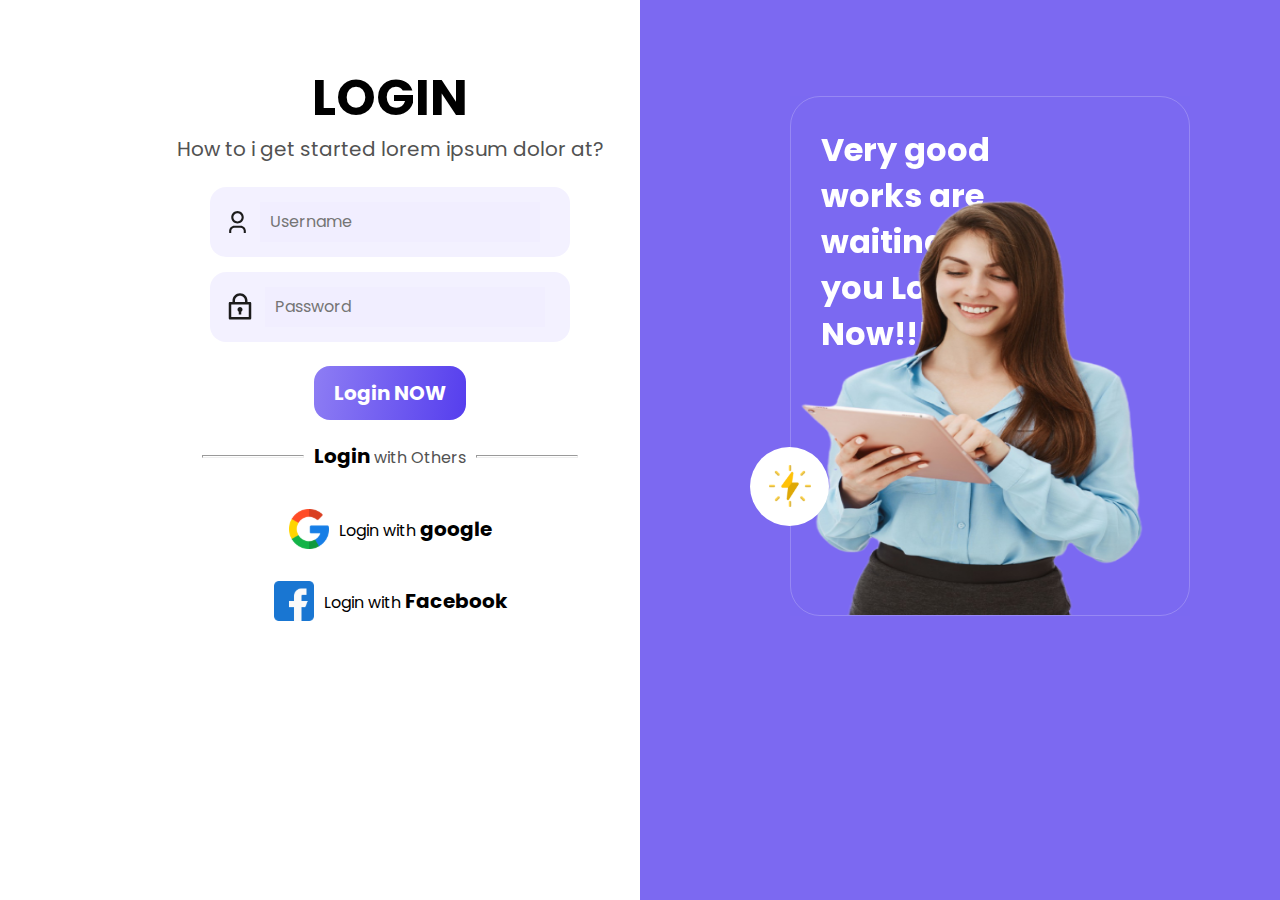
<file: index.html>
<!DOCTYPE html>
<html lang="en">

<head>
    <meta charset="UTF-8">
    <meta name="viewport" content="width=device-width, initial-scale=1.0">
    <!-- style -->
    <link rel="stylesheet" href="./css/style.css">
    <!-- fonts -->
    <link rel="stylesheet" href="./css/fonts.css">
    <!-- normalize -->
    <link rel="stylesheet" href="./css/normalize.css">
    <!-- fav-icon -->
    <link rel="shortcut icon" href="./images/gleam-icon.svg" type="image/x-icon">
    <title>Gleam</title>
</head>

<body>
    <div class="loader"></div>
    <div class="head">
        <div class="container head-container">
            <div class="head-left">
                <a href="#" class="head-left-desc">LOGIN</a>
                <div class="head-left-title">How to i get started lorem ipsum dolor at?</div>
                <div class="head-user-take-info">
                    <img src="./images/head-left-user-image.svg" width="25" height="25" alt="image">
                    <input id="user-info" type="text" placeholder="Username">
                </div>
                <div class="head-password-take">
                    <img src="./images/head-left-password-image.svg" width="30" height="30" alt="image">
                    <input id="password-info" type="password" placeholder="Password">
                    <svg id="image" xmlns="http://www.w3.org/2000/svg"
                        viewBox="0 0 576 512"><!--!Font Awesome Free 6.6.0 by @fontawesome - https://fontawesome.com License - https://fontawesome.com/license/free Copyright 2024 Fonticons, Inc.-->
                        <path
                            d="M288 80c-65.2 0-118.8 29.6-159.9 67.7C89.6 183.5 63 226 49.4 256c13.6 30 40.2 72.5 78.6 108.3C169.2 402.4 222.8 432 288 432s118.8-29.6 159.9-67.7C486.4 328.5 513 286 526.6 256c-13.6-30-40.2-72.5-78.6-108.3C406.8 109.6 353.2 80 288 80zM95.4 112.6C142.5 68.8 207.2 32 288 32s145.5 36.8 192.6 80.6c46.8 43.5 78.1 95.4 93 131.1c3.3 7.9 3.3 16.7 0 24.6c-14.9 35.7-46.2 87.7-93 131.1C433.5 443.2 368.8 480 288 480s-145.5-36.8-192.6-80.6C48.6 356 17.3 304 2.5 268.3c-3.3-7.9-3.3-16.7 0-24.6C17.3 208 48.6 156 95.4 112.6zM288 336c44.2 0 80-35.8 80-80s-35.8-80-80-80c-.7 0-1.3 0-2 0c1.3 5.1 2 10.5 2 16c0 35.3-28.7 64-64 64c-5.5 0-10.9-.7-16-2c0 .7 0 1.3 0 2c0 44.2 35.8 80 80 80zm0-208a128 128 0 1 1 0 256 128 128 0 1 1 0-256z" />
                    </svg>
                </div>
                <button id="button-log"><a href="./main.html">Login NOW</a></button>
                <div class="hr-things">
                    <hr>
                    <div class="head-fast-auth"><a href="#"><span>Login</span> with Others</a></div>
                    <hr>
                </div>
                <div class="first-authitication">
                    <img src="./images/head-left-google.svg" width="40" height="40" alt="image">
                    <div class="first-title">Login with <span>google</span></div>
                </div>
                <div class="second-authitication">
                    <img src="./images/head-left-face.svg" width="40" height="40" alt="image">
                    <div class="second-title">Login with <span>Facebook</span></div>
                </div>
            </div>
            <div class="head-right">
                <div class="card">
                    <div class="card-title">Very good <br>
                        works are <br>
                        waiting for <br>
                        you Login <br>
                        Now!!!</div>
                    <img class="img-1" src="./images/head-right-image.png" width="360" height="420" alt="img">
                    <img class="img-2" src="./images/head-right-circle.svg" alt="img">
                </div>
            </div>
        </div>
    </div>




    <script src="./js/index.js"></script>
</body>

</html>
</file>
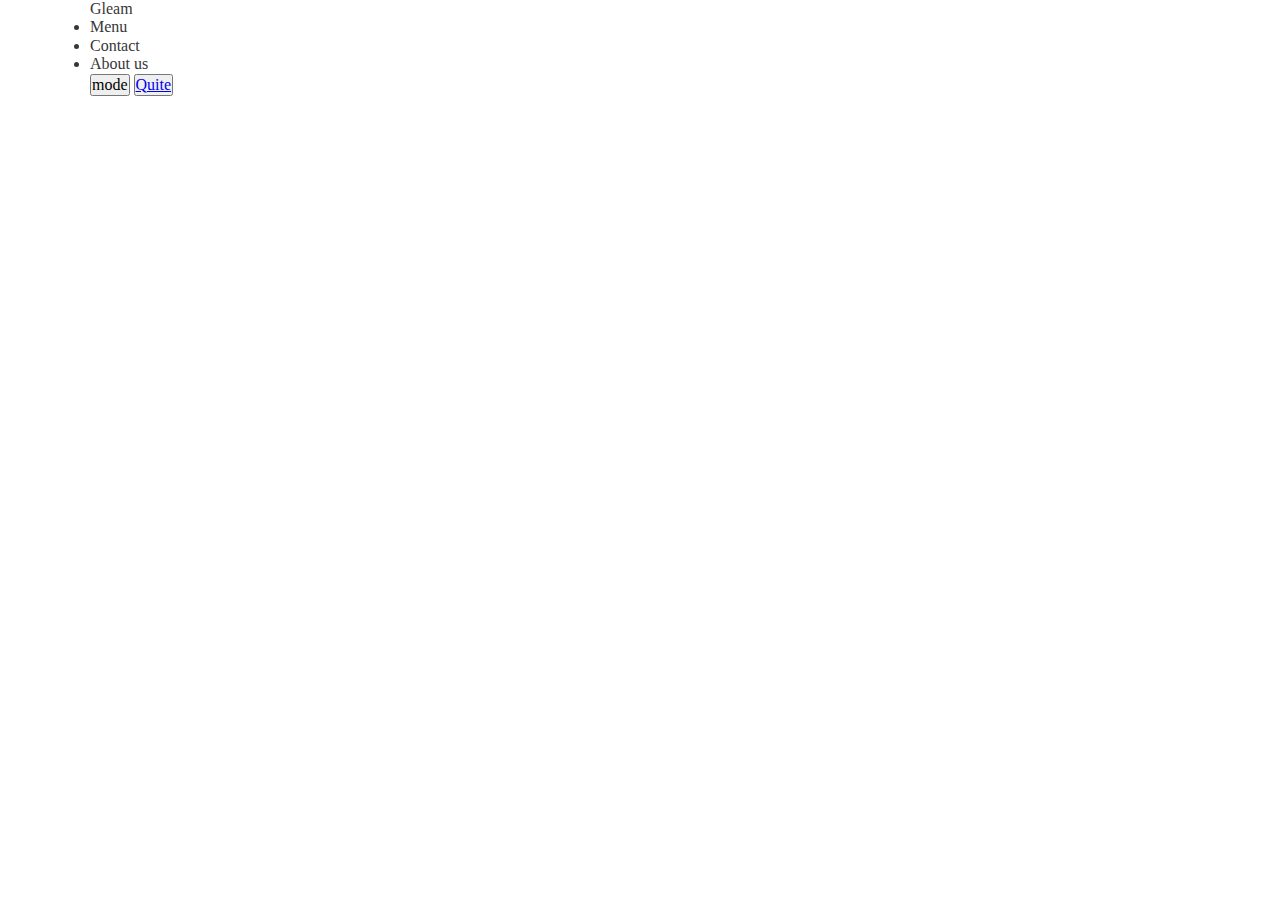
<file: main.html>
<!DOCTYPE html>
<html lang="en">

<head>
    <meta charset="UTF-8">
    <meta name="viewport" content="width=device-width, initial-scale=1.0">
    <!-- style -->
    <link rel="stylesheet" href="./css/main.css">
    <!-- fonts -->
    <link rel="stylesheet" href="./css/fonts.css">
    <!-- normalize -->
    <link rel="stylesheet" href="./css/normalize.css">
    <!-- fav-icon -->
    <link rel="shortcut icon" href="./images/gleam-icon.svg" type="image/x-icon">
    <title>Gleam</title>
</head>

<body data-theme="light">
    <div class="main">
        <div class="main-container container">
            <div class="main-logo">Gleam</div>
            <ul class="main-opening">
                <li>Menu</li>
                <li>Contact</li>
                <li>About us</li>
            </ul>
            <button id="btn">mode</button>
            <button><a href="./index.html">Quite</a></button>
        </div>
    </div>
    <script src="./js/main.js"></script>
</body>

</html>
</file>
<file: css/style.css>
* {
    margin: 0;
    padding: 0;
    box-sizing: border-box;
}

body {
    font-family: 'Poppins';
    margin: 0 auto;
    background: linear-gradient(to right, white 50%, #7C69F1 50%)
}

.loader {
    position: fixed;
    top: 0;
    left: 0;
    width: 100%;
    height: 100%;
    background-color: #624CEE;
    display: flex;
    justify-content: center;
    align-items: center;
    z-index: 9999;
}

.loader::before {
    content: "";
    width: 60px;
    height: 60px;
    border: 5px solid white;
    border-top-color: transparent;
    border-radius: 50%;
    animation: spin 1s linear infinite;
}

@keyframes spin {
    to {
        transform: rotate(360deg);
    }
}

.loader.hidden {
    display: none;
}

.container {
    max-width: 1100px;
    width: 100%;
    margin: 0 auto;

}

.head-container {
    display: flex;
    align-items: center;
    justify-content: space-between;
    gap: 100px;
}

.head-left {
    padding: 20px;
    margin: 50px auto;
    width: 50vw;
    display: flex;
    align-items: center;
    justify-content: center;
    flex-direction: column;
}

.head-right {
    background-color: #7B69F1;
}

.hr-things {
    display: flex;
    align-items: center;
    margin-bottom: 30px;
}

.hr-things hr {
    width: 100px;
    color: rgb(43, 0, 255);
    height: 1px;
}

.head-left-desc {
    font-size: 50px;
    line-height: 55px;
    font-weight: 700;
    display: flex;
    justify-content: center;
    color: black;
    text-decoration: none;
    margin-bottom: 10px;
    transition: 0.5s all;
}

.head-left-desc:hover {
    color: #7764F1;
    filter: drop-shadow(2px 2px 3px #7764F1);
}

.head-left-title {
    font-size: 20px;
    font-weight: 400;
    line-height: 28px;
    color: rgba(82, 82, 82, 1);
    margin-bottom: 24px;
}

.head-user-take-info {
    display: flex;
    align-items: center;
    border: none;
    border-radius: 16px;
    background-color: rgba(240, 237, 255, 0.8);
    padding: 15px;
    width: 360px;
    gap: 10px;
    margin-bottom: 15px;
}

#user-info {
    width: 280px;
    border: none;
    background-color: rgba(240, 237, 255, 0.8);
    padding: 10px;
    color: #7764F1;
    font-size: 16px;
    line-height: 20px;
}

#user-info:focus {
    outline: 1px solid #7764F1;
    border-radius: 10px;
}

.head-password-take {
    display: flex;
    align-items: center;
    border: none;
    border-radius: 16px;
    background-color: rgba(240, 237, 255, 0.8);
    padding: 15px;
    width: 360px;
    gap: 10px;
    margin-bottom: 24px;
}

#password-info {
    width: 280px;
    border: none;
    background-color: rgba(240, 237, 255, 0.8);
    padding: 10px;
    color: #7764F1;
    font-size: 16px;
    line-height: 20px;
}

#password-info:focus {
    outline: 1px solid #7764F1;
    border-radius: 10px;
}

#button-log {
    padding: 15px 20px;
    border-radius: 16px;
    border: none;
    background: linear-gradient(99.78deg, #9181F4 -5.85%, #5038ED 109.55%);
    margin-bottom: 24px;
    transition: 0.5s all;
}

#button-log a {
    color: white;
    font-size: 20px;
    font-weight: 700;
    line-height: 24px;
    text-decoration: none;
}

#button-log:hover {
    filter: drop-shadow(2px 3px 4px #7764F1);
}

.hr-things {
    gap: 10px;
}

.head-fast-auth a span {
    font-size: 20px;
    font-weight: 700;
    line-height: 24px;
    text-decoration: none;
    color: black;
}

.head-fast-auth a {
    color: rgba(82, 82, 82, 1);
    text-decoration: none;
    font-size: 16px;
    line-height: 20px;
}

.first-authitication {
    display: flex;
    align-items: center;
    border: 1px solid rgba(240, 237, 255, 1);
    padding: 11px 110px;
    gap: 10px;
    border-radius: 16px;
    margin-bottom: 10px;
    transition: 0.7s all;
    border: none;
}

.first-title span {
    font-family: Poppins;
    font-size: 20px;
    font-weight: 700;
    line-height: 25px;
    text-align: left;
}

.first-authitication:hover {
    background-color: #644EEF;
    color: white;
    cursor: pointer;
    filter: drop-shadow(2px 3px 4px #644EEF);
}


.second-authitication {
    display: flex;
    align-items: center;
    border: 1px solid rgba(240, 237, 255, 1);
    padding: 11px 98px;
    gap: 10px;
    border-radius: 16px;
    margin-bottom: 10px;
    border: none;
    transition: 0.7s all;
}

.second-authitication span {
    font-family: Poppins;
    font-size: 20px;
    font-weight: 700;
    line-height: 25px;
    text-align: left;
}

.second-authitication:hover {
    background-color: #644EEF;
    color: white;
    cursor: pointer;
    filter: drop-shadow(2px 3px 4px #644EEF);
}

.card {
    backdrop-filter: blur(13.600000381469727px);
    background-color: transparent;
    border: 1px solid rgba(255, 255, 255, 0.21);
    padding: 30px;
    border-radius: 30px;
    width: 400px;
    height: 520px;
    position: relative;
}

.card-title {
    font-size: 32px;
    font-weight: 700;
    line-height: 46px;
    color: rgba(255, 255, 255, 1);
}

.img-1 {
    position: absolute;
    top: -100;
    bottom: 0;
    transition: 3s all;
    left: 0px;
}

.img-2 {
    position: absolute;
    top: 350px;
    right: 360px;
    display: inline-block;
    transition: 1s all ease;
}

.img-1:hover {
    transform: translateX(30px);

}

.img-2:hover {
    transform: rotate(360deg);
    cursor: pointer;
}
</file>
<file: css/fonts.css>
/* poppins-regular - latin */
@font-face {
    font-display: swap;
    /* Check https://developer.mozilla.org/en-US/docs/Web/CSS/@font-face/font-display for other options. */
    font-family: 'Poppins';
    font-style: normal;
    font-weight: 400;
    src: url('../fonts/poppins-v21-latin-regular.woff2') format('woff2');
    /* Chrome 36+, Opera 23+, Firefox 39+, Safari 12+, iOS 10+ */
}

/* poppins-700 - latin */
@font-face {
    font-display: swap;
    /* Check https://developer.mozilla.org/en-US/docs/Web/CSS/@font-face/font-display for other options. */
    font-family: 'Poppins';
    font-style: normal;
    font-weight: 700;
    src: url('../fonts/poppins-v21-latin-700.woff2') format('woff2');
    /* Chrome 36+, Opera 23+, Firefox 39+, Safari 12+, iOS 10+ */
}
</file>
<file: css/main.css>
* {
    margin: 0;
    padding: 0;
    box-sizing: border-box;
}

/* body { */
/* font-family: 'Poppins';
    height: 100vh;
    background: linear-gradient(85deg, #624CEE, rgb(62, 62, 166), blue)
} */

.container {
    max-width: 1100px;
    width: 100%;
    margin: 0 auto;
}

:root {
    --background-color: #ffffff;
    --text-color: #000000;
}

[data-theme="dark"] {
    --background-color: #000000;
    --text-color: #ffffff;
}

body {
    color: #373737;
    background-color: white;
}

.dark-mode {
    color: white;
    background-color: #373737;
}
</file>
